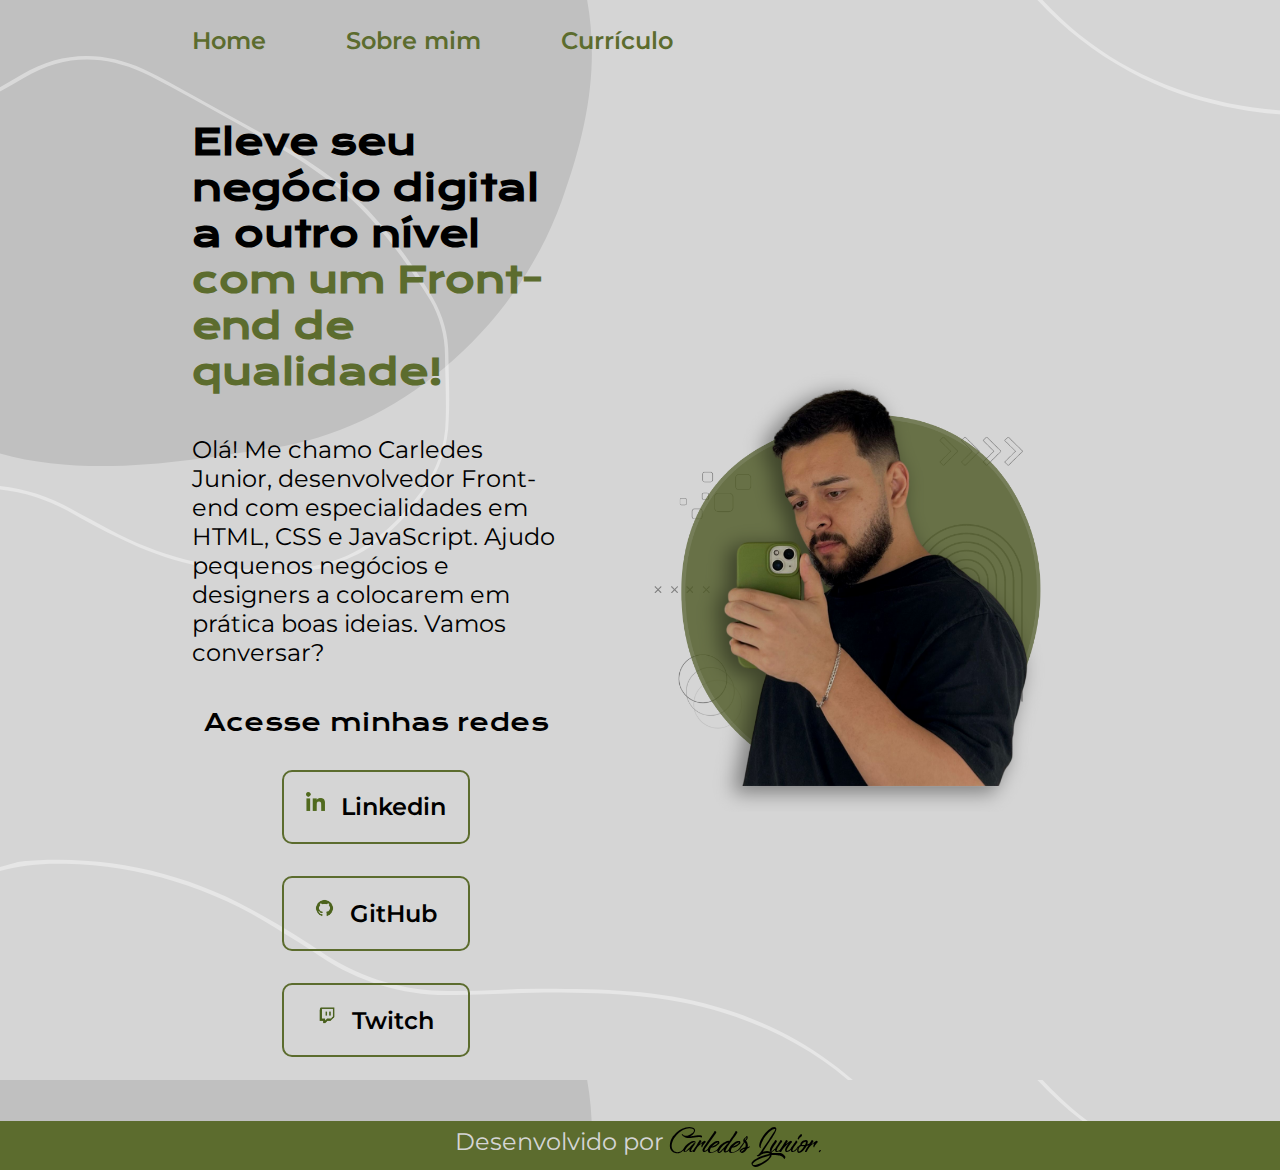
<file: index.html>
<!DOCTYPE html>
<html lang="pt-br">
  <head>
    <meta charset="UTF-8" />
    <meta http-equiv="X-UA-compatible" content="IE=edge" />
    <meta name="viewport" content="width=device-width, initial-scale=1.0" />
    <title>Portfolio</title>
    <link rel="stylesheet" href="/styles/style.css" />
  </head>

  <body>
    <header class="cabecalho">
      <nav class="cabecalho__menu">
        <a class="cabecalho__menu__link" href="index.html">Home</a>
        <a class="cabecalho__menu__link" href="about.html">Sobre mim</a>
        <a class="cabecalho__menu__link" href="curriculum.html">Currículo</a>
      </nav>
    </header>
    <main class="apresentacao">
      <section class="apresentacao__conteudo">
        <h1 class="apresentacao__conteudo__titulo">
          Eleve seu negócio digital a outro nível
          <strong class="titulo-destaque">
            com um Front-end de qualidade!</strong
          >
        </h1>
        <p class="apresentacao__conteudo__texto">
          Olá! Me chamo Carledes Junior, desenvolvedor Front-end com
          especialidades em HTML, CSS e JavaScript. Ajudo pequenos negócios e
          designers a colocarem em prática boas ideias. Vamos conversar?
        </p>
        <div class="apresentacao__links">
          <h2 class="apresentacao__links__subtitulo">Acesse minhas redes</h2>
          <a
            class="apresentacao__links__navegacao"
            href="https://www.linkedin.com/in/carledesjunior/"
            target="_blank"
          >
            <img
              class="apresentacao__links__link__logo"
              src="/assets/linkedin.png"
              alt="Logo Instagram"
            />
            Linkedin
          </a>
          <a
            class="apresentacao__links__navegacao"
            href="https://github.com/Carledes-Junior/"
            target="_blank"
          >
            <img
              class="apresentacao__links__link__logo"
              src="/assets/github.png "
              alt="logo GitHub"
            />
            GitHub
          </a>
          <a
            class="apresentacao__links__navegacao"
            href="mailto:carledesjr@icloud.com"
            target="_blank"
          >
            <img
              class="apresentacao__links__link__logo"
              src="/assets/twitch.png"
              alt="Logo Twitch"
            />
            Twitch
          </a>
        </div>
      </section>
      <img
        class="apresentacao__imagem"
        src="/assets/minha.foto.png"
        alt="Foto de Carledes Junior"
      />
    </main>
    <footer class="rodape">
      <p>
        Desenvolvido por
        <strong class="rodape__nome"> Carledes Junior. </strong>
      </p>
    </footer>
  </body>
</html>
</file>
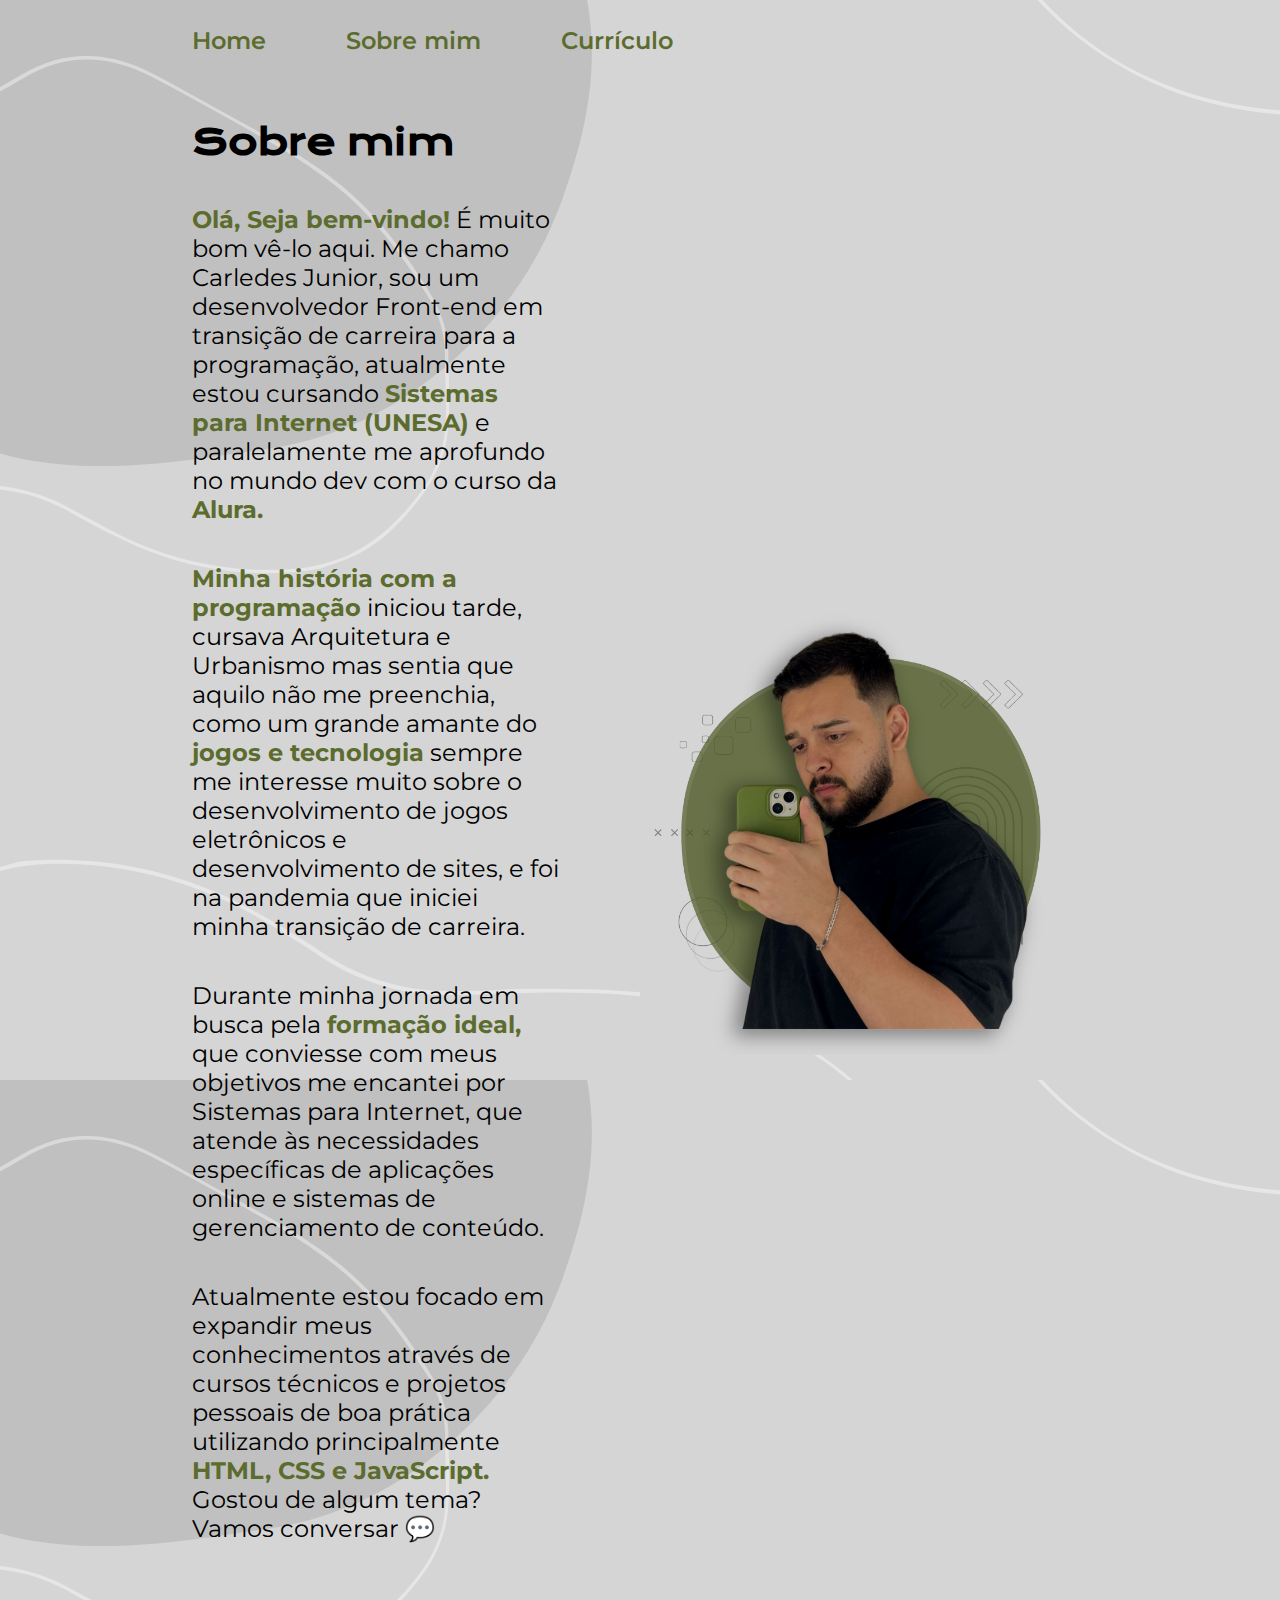
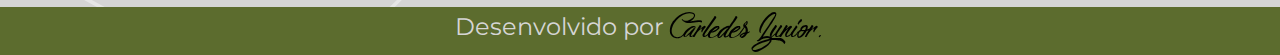
<file: about.html>
<!DOCTYPE html>
<html lang="pt-br">
  <head>
    <meta charset="UTF-8" />
    <meta http-equiv="X-UA-compatible" content="IE=edge" />
    <meta name="viewport" content="width=device-width, initial-scale=1.0" />
    <title>Sobre mim</title>
    <link rel="stylesheet" href="/styles/style.css" />
  </head>
  <body>
    <header class="cabecalho">
      <nav class="cabecalho__menu">
        <a class="cabecalho__menu__link" href="index.html">Home</a>
        <a class="cabecalho__menu__link" href="about.html">Sobre mim</a>
        <a class="cabecalho__menu__link" href="curriculum.html">Currículo</a>
      </nav>
    </header>
    <main class="apresentacao">
      <section class="apresentacao__conteudo">
        <h1 class="apresentacao__conteudo__titulo">Sobre mim</h1>
        <p class="apresentacao__conteudo__texto">
          <strong class="titulo-destaque">Olá, Seja bem-vindo!</strong> É muito
          bom vê-lo aqui. Me chamo Carledes Junior, sou um desenvolvedor
          Front-end em transição de carreira para a programação, atualmente
          estou cursando
          <strong class="titulo-destaque">
            Sistemas para Internet (UNESA)</strong
          >
          e paralelamente me aprofundo no mundo dev com o curso da
          <strong class="titulo-destaque">Alura.</strong>
        </p>
        <p class="apresentacao__conteudo__texto">
          <strong class="titulo-destaque">
            Minha história com a programação</strong
          >
          iniciou tarde, cursava Arquitetura e Urbanismo mas sentia que aquilo
          não me preenchia, como um grande amante do
          <strong class="titulo-destaque">jogos e tecnologia</strong> sempre me
          interesse muito sobre o desenvolvimento de jogos eletrônicos e
          desenvolvimento de sites, e foi na pandemia que iniciei minha
          transição de carreira.
        </p>
        <p class="apresentacao__conteudo__texto">
          Durante minha jornada em busca pela
          <strong class="titulo-destaque">formação ideal,</strong> que conviesse
          com meus objetivos me encantei por Sistemas para Internet, que atende
          às necessidades específicas de aplicações online e sistemas de
          gerenciamento de conteúdo.
        </p>
        <p class="apresentacao__conteudo__texto">
          Atualmente estou focado em expandir meus conhecimentos através de
          cursos técnicos e projetos pessoais de boa prática utilizando
          principalmente
          <strong class="titulo-destaque">HTML, CSS e JavaScript.</strong>

          Gostou de algum tema? Vamos conversar 💬
        </p>
      </section>
      <img
        class="apresentacao__imagem"
        src="/assets/minha.foto.png"
        alt="Foto de Carledes Junior"
      />
    </main>
    <footer class="rodape">
      <p>
        Desenvolvido por
        <strong class="rodape__nome"> Carledes Junior. </strong>
      </p>
    </footer>
  </body>
</html>
</file>
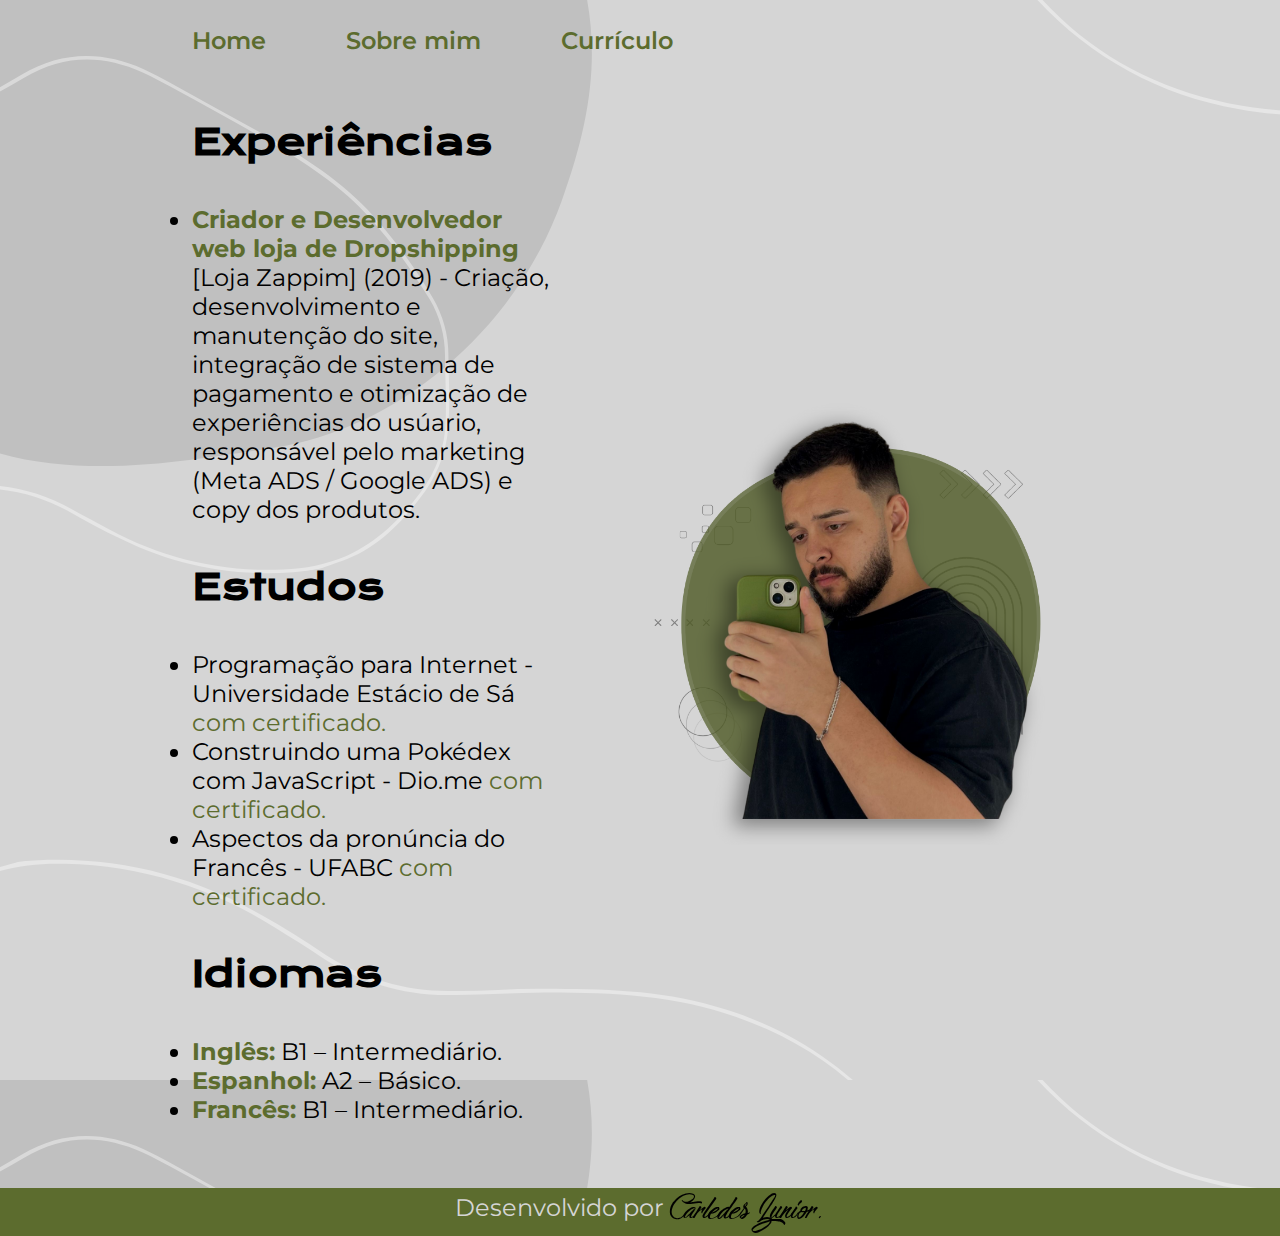
<file: curriculum.html>
<!DOCTYPE html>
<html lang="pt-br">
  <head>
    <meta charset="UTF-8" />
    <meta http-equiv="X-UA-compatible" content="IE=edge" />
    <meta name="viewport" content="width=device-width, initial-scale=1.0" />
    <title>Currículo</title>
    <link rel="stylesheet" href="/styles/style.css" />
  </head>

  <body>
    <header class="cabecalho">
      <nav class="cabecalho__menu">
        <a class="cabecalho__menu__link" href="index.html">Home</a>
        <a class="cabecalho__menu__link" href="about.html">Sobre mim</a>
        <a class="cabecalho__menu__link" href="curriculum.html">Currículo</a>
      </nav>
    </header>
    <main class="apresentacao">
      <section class="apresentacao__conteudo">
        <h1 class="apresentacao__conteudo__titulo">Experiências</h1>
        <ul class="apresentacao__conteudo__texto">
          <li>
             <strong class="titulo-destaque">Criador e Desenvolvedor web loja de Dropshipping</strong> [Loja Zappim] (2019) - Criação, desenvolvimento e manutenção do site, integração de sistema de pagamento e otimização de experiências do usúario, responsável pelo marketing (Meta ADS / Google ADS) e copy dos produtos.
          </li>
        </ul>

        <h1 class="apresentacao__conteudo__titulo">Estudos</h1>
        <ul class="apresentacao__conteudo__texto">
          <li>
            Programação para Internet - Universidade Estácio de Sá
            <a href="/assets/estacio.pdf" target="blank">com certificado.</a>
          </li>
          <li>
            Construindo uma Pokédex com JavaScript - Dio.me
            <a href="/assets/dio.pdf" target="blank">com certificado.</a>
          </li>
          <li>
            Aspectos da pronúncia do Francês - UFABC
            <a
              href="https://certificador.netel.ufabc.edu.br/validar/?cod_validacao=2081zuw"
              >com certificado.</a>
          </li>
        </ul>
        <h1 class="apresentacao__conteudo__titulo">Idiomas</h1>
        <ul class="apresentacao__conteudo__texto">
          <li>
            <strong class="titulo-destaque">Inglês:</strong> B1 – Intermediário.
          </li>
          <li>
            <strong class="titulo-destaque">Espanhol:</strong> A2 – Básico.
          </li>
          <li>
            <strong class="titulo-destaque">Francês:</strong> B1 – Intermediário.
          </li>

      </section>
      <img
        class="apresentacao__imagem"
        src="/assets/minha.foto.png"
        alt="Foto de Carledes Junior"
      />
    </main>
    <footer class="rodape">
      <p>
        Desenvolvido por
        <strong class="rodape__nome"> Carledes Junior. </strong>
      </p>
    </footer>
  </body>
</html>
</file>
<file: styles/style.css>
@import url("https://fonts.googleapis.com/css2?family=Krona+One&family=Montserrat:wght@400;600&display=swap");

@font-face {
  font-family: minhafonte;
  src: url(font.ttf);
}

* {
  margin: 0;
  padding: 0;
}

:root {
  --cor-primaria: #d5d5d5;
  --cor-secundaria: #000000;
  --cor-terciaria: #5c6c2e;
  --cor-rover: rgb(196, 196, 196);

  --font-primaria: "Krona One", sans-serif;
  --font-secundaria: "Montserrat", sans-serif;
}

body {
  box-sizing: border-box;
  background-image: url("/assets/fundo.png");
  background-size: auto;
  position: relative;
  color: var(--cor-secundaria);
}

.cabecalho {
  margin: 2% 0% 0% 15%;
}

.cabecalho__menu {
  display: flex;
  gap: 5rem;
}

.cabecalho__menu__link {
  font-family: var(--font-secundaria);
  font-size: 1.5rem;
  font-weight: 600;
  color: var(--cor-terciaria);
  text-decoration: none;
}

.cabecalho__menu__link:hover {
  color: var(--cor-secundaria);
}

.titulo-destaque {
  color: var(--cor-terciaria);
}

.apresentacao {
  padding: 5% 15%;
  display: flex;
  align-items: center;
  justify-content: space-between;
  gap: 5rem;
}

.apresentacao__conteudo {
  width: 50%;
  display: flex;
  flex-direction: column;
  gap: 2.5rem;
}

.apresentacao__conteudo__titulo {
  font-size: 2.25rem;
  font-family: var(--font-primaria);
}

.apresentacao__conteudo__texto {
  font-size: 1.5rem;
  font-family: var(--font-secundaria);
}

.apresentacao__conteudo__texto a {
  text-decoration: none;
  color: var(--cor-terciaria);
}

.apresentacao__links {
  display: flex;
  flex-direction: column;
  justify-content: space-between;
  align-items: center;
  gap: 2rem;
}

.apresentacao__links__subtitulo {
  font-family: var(--font-primaria);
  font-weight: 400;
  font-size: 1.5rem;
}

.apresentacao__links__navegacao {
  display: flex;
  justify-content: center;
  gap: 1rem;
  border: 2px solid var(--cor-terciaria);
  width: 50%;
  text-align: center;
  border-radius: 10px;
  font-size: 1.5rem;
  font-weight: 600;
  padding: 1.3rem 0rem;
  text-decoration: none;
  color: var(--cor-secundaria);
  font-family: var(--font-secundaria);
}

.apresentacao__links__navegacao:hover {
  background-color: var(--cor-rover);
  font-size: 1.5rem;
}

.apresentacao__links__link__logo {
  width: 10%;
  height: 1%;
}

.apresentacao__imagem {
  width: 50%;
  border-radius: 1.25rem;
}

.rodape {
  padding: 0.3px 0 0 0;
  color: var(--cor-primaria);
  background-color: var(--cor-terciaria);
  text-align: center;
  font-family: var(--font-secundaria);
  font-size: 1.5rem;
  font-weight: 400;
}

.rodape__nome {
  font-family: minhafonte;
  font-weight: 400;
  font-size: 4rem;
  color: #000000;
}

@media (max-width: 1200px) and (min-width: 541px) {
  body {
    background-image: url(/assets/fundo.2.png);
    position: auto;
  }
  .cabecalho {
    margin: 2% 0% 2% 0%;
  }

  .cabecalho__menu {
    justify-content: center;
  }

  .apresentacao {
    flex-direction: column-reverse;
    padding: 0% 10% 5% 10%;
    gap: 2.5rem;
  }

  .apresentacao__conteudo {
    width: auto;
  }

  .apresentacao__conteudo__titulo {
    text-align: center;
  }

  .apresentacao__imagem {
    width: 60%;
  }
}

@media (max-width: 540px){
  body {
    background-image: url(/assets/fundo.2.png);
    position: auto;
  }

  .cabecalho {
    margin: 6% 0% 6% 0%;
  }

  .cabecalho__menu {
    justify-content: center;
    gap: 8%;
  }

  .cabecalho__menu__link {
    font-size: 1.25rem;
  }

  .apresentacao {
    flex-direction: column-reverse;
    padding: 0% 10% 5% 10%;
    gap: 1.25rem;
  }

  .apresentacao__conteudo {
    width: auto;
  }

  .apresentacao__conteudo__titulo {
    text-align: center;
    font-size: 1.75rem;
  }
  .apresentacao__conteudo__texto {
    font-size: 1.25rem;

  }
  .apresentacao__imagem {
    width: 80%;
  }
  .apresentacao__links {
    gap: 1.25rem;
  }
  .apresentacao__links__subtitulo {
    font-size: 1.5rem;
    text-align: center;
  }

  .apresentacao__links__navegacao {
    width: 70%;
  }

  .apresentacao__links__link__logo {
    width: 12%;
  }

  .rodape {
  font-size: 1rem;
  }

  .rodape__nome {
    font-size: 3rem;
  }

}
</file>
